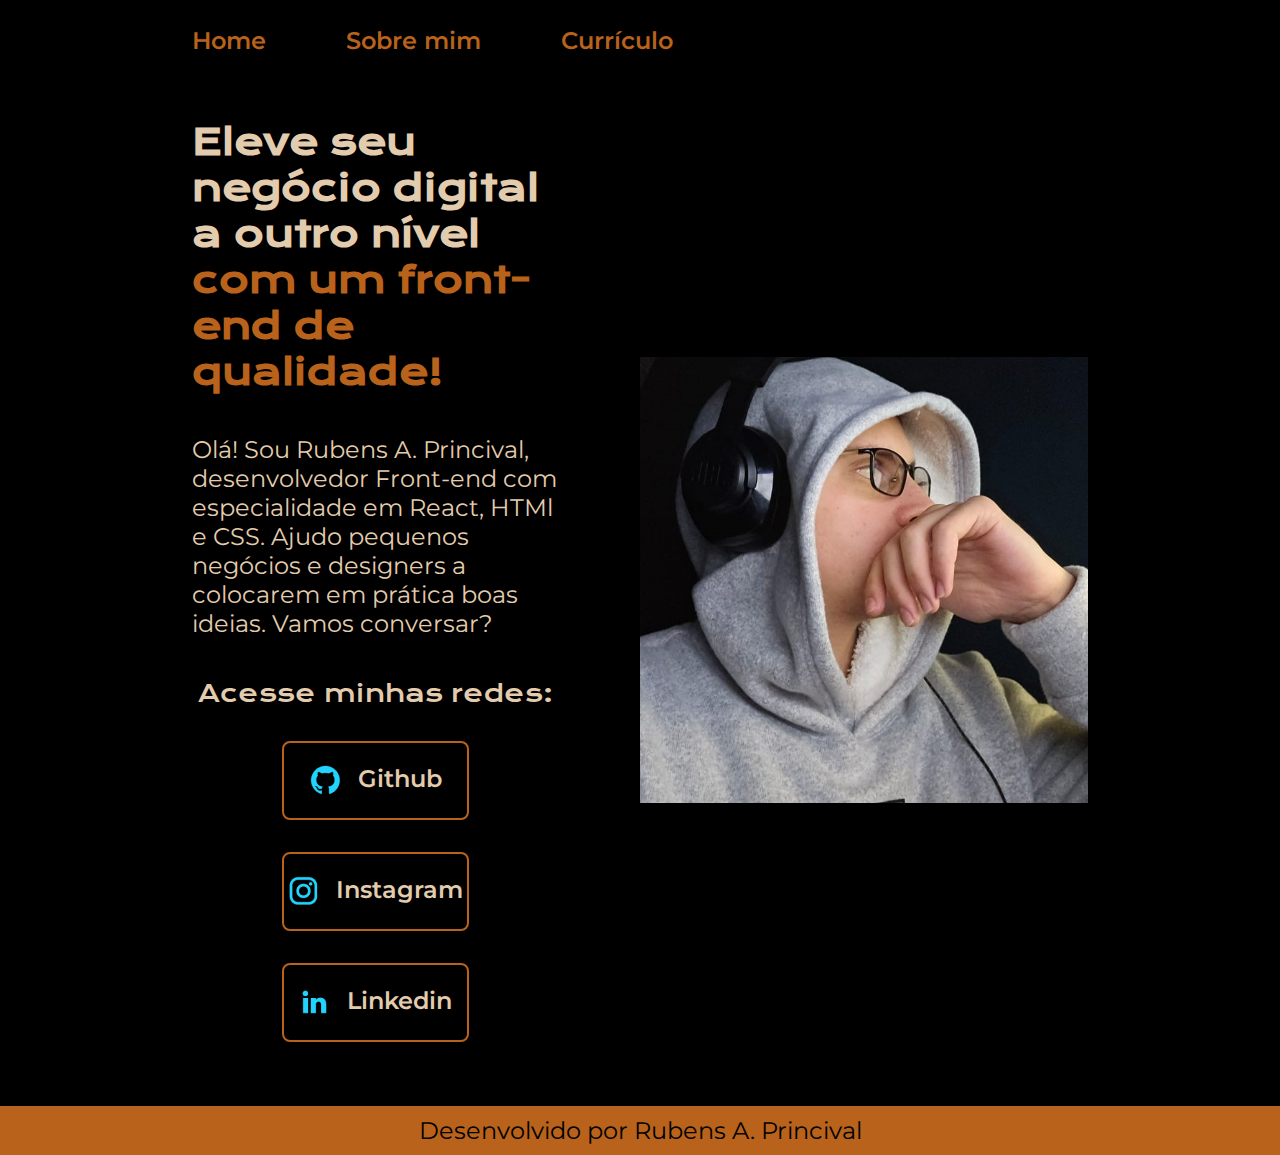
<file: index.html>
<!DOCTYPE html>
<html lang="pt-br">
<head>
    <meta charset="UTF-8">
    <meta name="viewport" content="width=device-width, initial-scale=1.0">
    <title>Portifólio</title>
    <link rel="stylesheet" href="./Styles/style.css">
</head>
<body>
    <header class="cabecalho">
        <nav class="cabecalho__menu">
            <a class="cabecalho__menu__link" href="index.html">Home</a>
            <a class="cabecalho__menu__link" href="about.html">Sobre mim</a>
            <a class="cabecalho__menu__link" href="curriculo.html">Currículo</a>
        </nav>
    </header>
    <main class="apresentacao">
        <section class="apresentacao__conteudo">
        <h1 class="apresentacao__conteudo__titulo">Eleve seu negócio digital a outro nível <strong class="titulodestaque">com um front-end de qualidade!</strong></h1>
        <p class="apresentacao__conteudo__texto">Olá! Sou Rubens A. Princival, desenvolvedor Front-end com especialidade em React, HTMl e CSS. Ajudo pequenos negócios e designers a colocarem em prática boas ideias. Vamos conversar?</p>
        <div class="apresentacao__links">
            <h2 class="apresetacao__link__subtitulo">Acesse minhas redes:</h2>
            <a class="apresentacao__links__navegacao" href="https://github.com/rubensprincival">
                <img src="./Assets-aula2-curso3-html-e-css-main/assets/github.png" > Github</a>
            
                <a class="apresentacao__links__navegacao" href="https://instagram.com/rubens_princival">
                <img src="./Assets-aula2-curso3-html-e-css-main/assets/instagram.png"> Instagram</a>

                <a class="apresentacao__links__navegacao" href="https://www.linkedin.com/in/rubens-alex-princival-b02637186/">
                <img src="./Assets-aula2-curso3-html-e-css-main/assets/linkedin.png" > Linkedin</a>
        </div>
    </section>
        <img class="apresentacao__imagem" src="./Assets-aula2-curso3-html-e-css-main/rubensprogramando.jpeg" alt="Foto Rubens programando">
    </main>
    <footer class="rodape">Desenvolvido por Rubens A. Princival</footer>
    
</body>
</html>
</file>
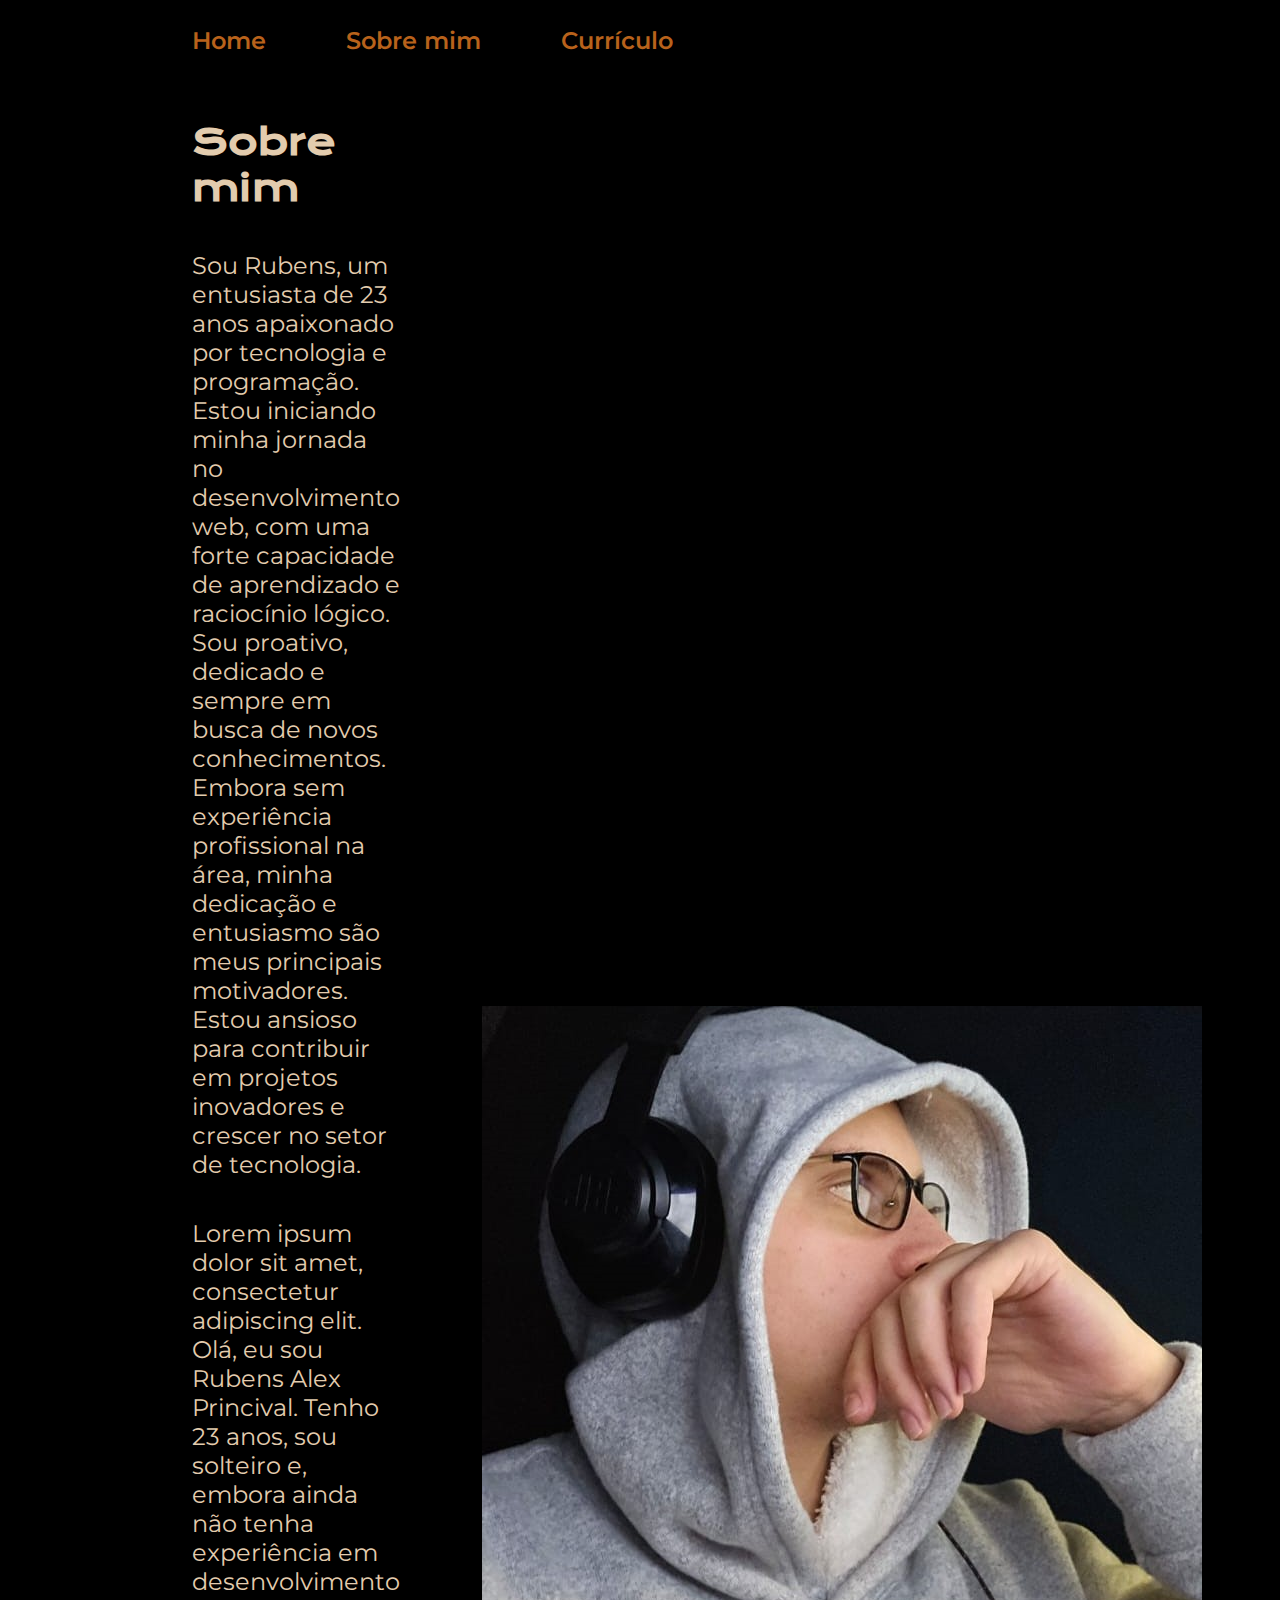
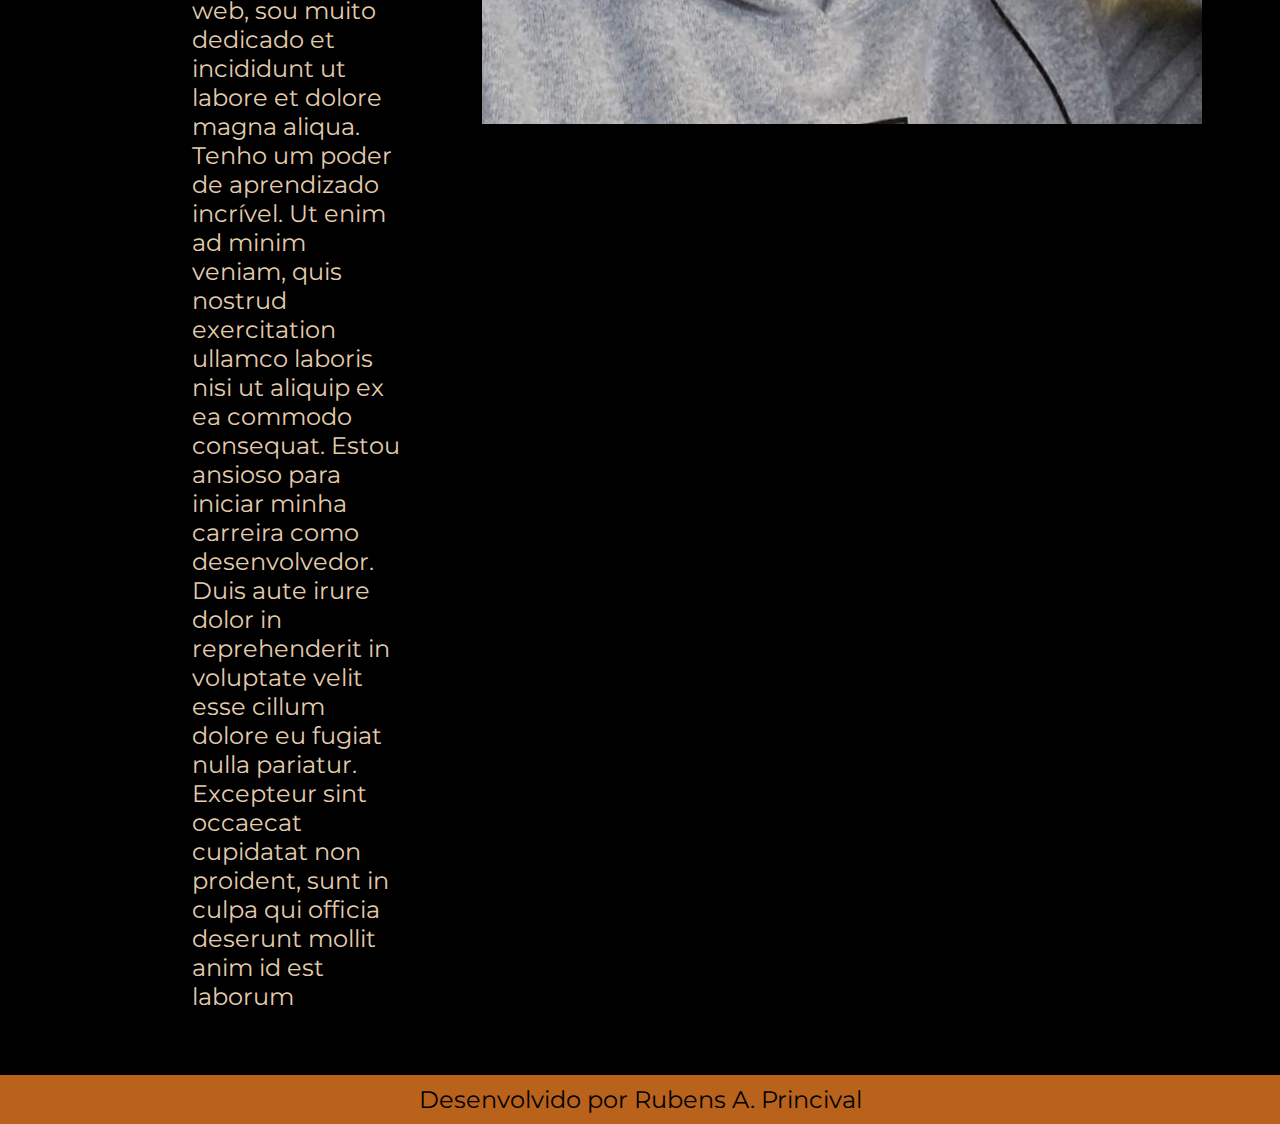
<file: about.html>
<!DOCTYPE html>
<html lang="pt-br">
<head>
    <meta charset="UTF-8">
    <meta name="viewport" content="width=device-width, initial-scale=1.0">
    <title>Sobre mim</title>
    <link rel="stylesheet" href="./Styles/style.css">
</head>
<body>
    <header class="cabecalho">
        <nav class="cabecalho__menu">
            <a class="cabecalho__menu__link" href="index.html">Home</a>
            <a class="cabecalho__menu__link" href="about.html">Sobre mim</a>
            <a class="cabecalho__menu__link" href="curriculo.html">Currículo</a>
        </nav>
    </header>

    <main class="apresentacao">
       <section class="apresentacao__conteudo">
            <h1 class="apresentacao__conteudo__titulo">Sobre mim</h1>
            <p class="apresentacao__conteudo__texto">Sou Rubens, um entusiasta de 23 anos apaixonado por tecnologia e programação. Estou iniciando minha jornada no desenvolvimento web, com uma forte capacidade de aprendizado e raciocínio lógico. Sou proativo, dedicado e sempre em busca de novos conhecimentos. Embora sem experiência profissional na área, minha dedicação e entusiasmo são meus principais motivadores. Estou ansioso para contribuir em projetos inovadores e crescer no setor de tecnologia.</p>
            <p class="apresentacao__conteudo__texto">Lorem ipsum dolor sit amet, consectetur adipiscing elit. Olá, eu sou Rubens Alex Princival. Tenho 23 anos, sou solteiro e, embora ainda não tenha experiência em desenvolvimento web, sou muito dedicado et incididunt ut labore et dolore magna aliqua. Tenho um poder de aprendizado incrível. Ut enim ad minim veniam, quis nostrud exercitation ullamco laboris nisi ut aliquip ex ea commodo consequat. Estou ansioso para iniciar minha carreira como desenvolvedor. Duis aute irure dolor in reprehenderit in voluptate velit esse cillum dolore eu fugiat nulla pariatur. Excepteur sint occaecat cupidatat non proident, sunt in culpa qui officia deserunt mollit anim id est laborum</p>
            
        </section>
       <img src="./Assets-aula2-curso3-html-e-css-main/rubensprogramando.jpeg" alt="Rubens A. Princival Programando">
    
    </main>

    <footer class="rodape">Desenvolvido por Rubens A. Princival</footer>
</body>
</html>
</file>
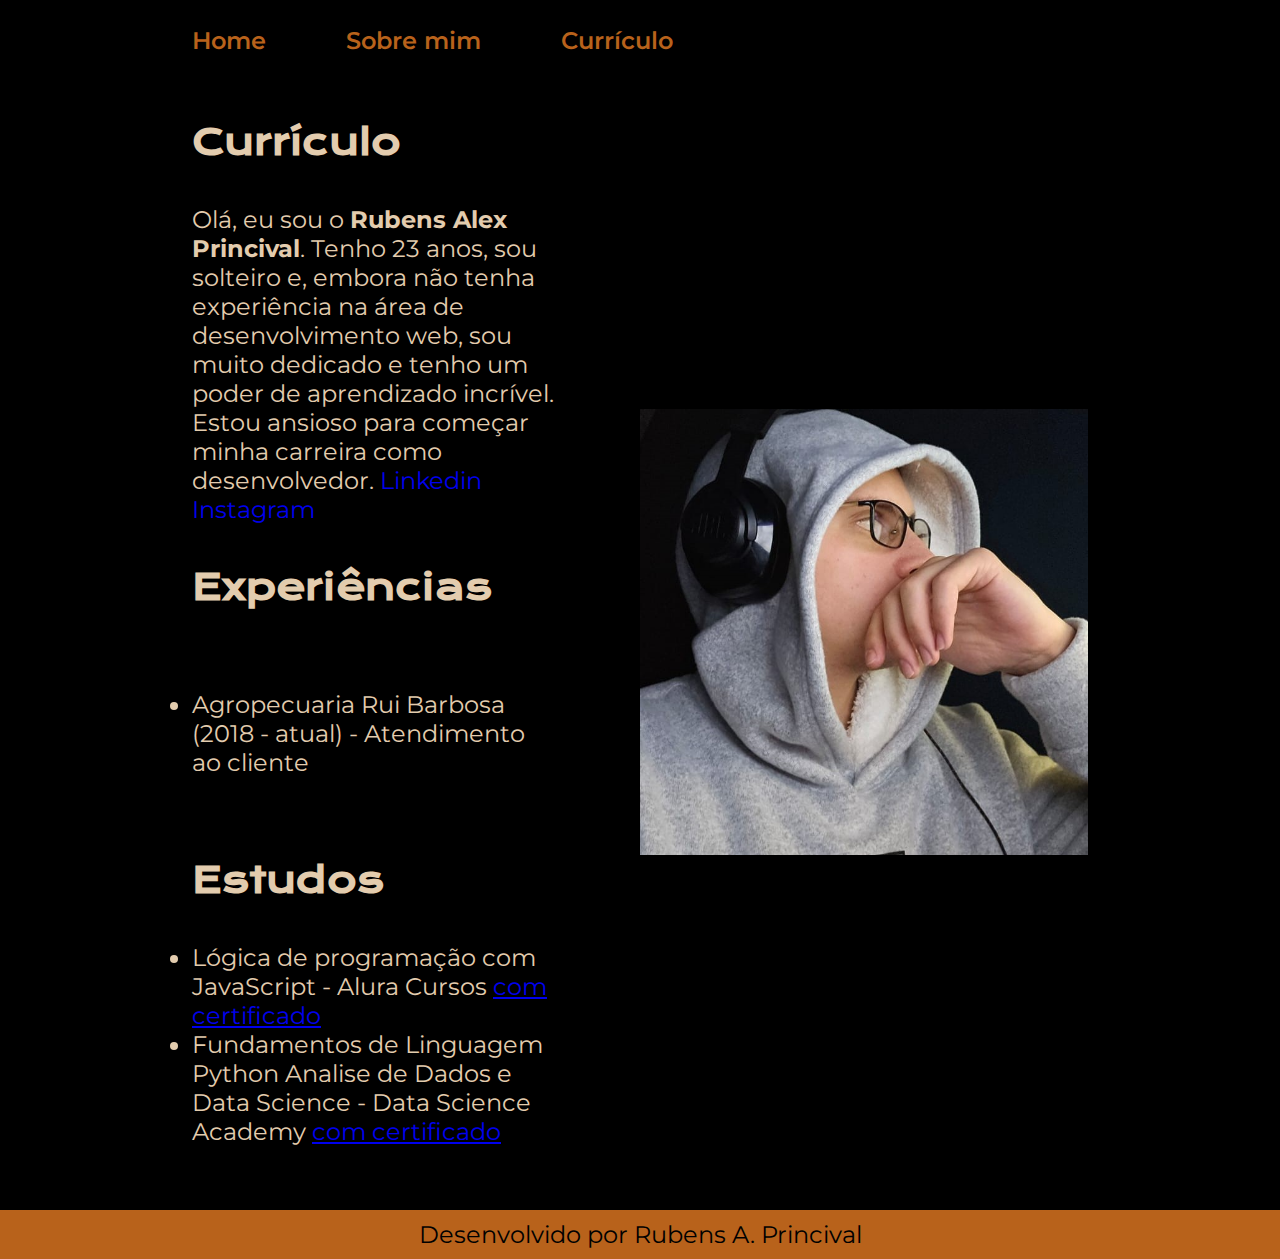
<file: curriculo.html>
<!DOCTYPE html>
<html lang="pt-br">
<head>
    <meta charset="UTF-8">
    <meta name="viewport" content="width=device-width, initial-scale=1.0">
    <title>Currículo</title>
    <link rel="stylesheet" href="./Styles/style.css">
</head>
<body>
    <header class="cabecalho">
        <nav class="cabecalho__menu">
            <a class="cabecalho__menu__link" href="index.html">Home</a>
            <a class="cabecalho__menu__link" href="about.html">Sobre mim</a>
            <a class="cabecalho__menu__link" href="curriculo.html">Currículo</a>
        </nav>
    </header>
    
    <main class="apresentacao">
        <section class="apresentacao__conteudo">
            <h1 class="apresentacao__conteudo__titulo">Currículo</h1>
            <p class="apresentacao__conteudo__texto">
                Olá, eu sou o <strong>Rubens Alex Princival</strong>. Tenho 23 anos, sou solteiro e, embora não tenha experiência na área de desenvolvimento web, sou muito dedicado e tenho um poder de aprendizado incrível. Estou ansioso para começar minha carreira como desenvolvedor.
                <a class="apresentacao__conteudo__texto" href="https://www.linkedin.com/in/rubens-alex-princival-b02637186/">Linkedin</a>
                <a class="apresentacao__conteudo__texto" href="https://www.instagram.com/rubens_princival?igsh=enVjbGNkbGJ5dGUz">Instagram</a>
            </p>
            <h2 class="apresentacao__conteudo__titulo">Experiências</h2>
            <p class="apresentacao__conteudo__texto">
            <ul class="apresentacao__conteudo__texto">
                <li> Agropecuaria Rui Barbosa (2018 - atual) - Atendimento ao cliente  </li>
            </ul>
            </p>
            <h2 class="apresentacao__conteudo__titulo">Estudos</h2>
            <div class="apresentacao__conteudo__texto">
            <ul class="apresentacao__conteudo__texto">
                <li class="apresentacao__conteudo__texto" >Lógica de programação com JavaScript - Alura Cursos <a href="https://cursos.alura.com.br/formalCertificate/7c858fb6-665e-4a0d-9280-7c762ce225e8">com certificado</a> </li>
                <li class="apresentacao__conteudo__texto" >Fundamentos de Linguagem Python Analise de Dados e Data Science - Data Science Academy  <a href="https://mycourse.app/UrPyneLksWsC7o916">com certificado</a></li>
            </ul>
            </div>    
        </section>
        <img class="apresentacao__imagem" src="./Assets-aula2-curso3-html-e-css-main/rubensprogramando.jpeg" alt="Foto da Rubens A. Princival programando">
    </main> 
    <footer class="rodape">Desenvolvido por Rubens A. Princival</footer>
</body>
</html>
</file>
<file: Styles/style.css>
@import url('https://fonts.googleapis.com/css2?family=Krona+One&display=swap');
@import url('https://fonts.googleapis.com/css2?family=Krona+One&family=Montserrat:ital,wght@0,100..900;1,100..900&display=swap');

:root{
    --cor-primaria: #000000;
    --cor-secundaria: #E3CCAE;
    --terciaria: #B8621B;
    --cor-hover: #262A56;

    --fonte-primaria: "Krona One", sans-serif;
    --fonte-secundaria: 'Montserrat', sans-serif; 
}


* {
    margin: 0;
    padding: 0;
}
body {
    box-sizing: border-box;
    background-color: var(--cor-primaria);
    color:var(--cor-secundaria);

}
.cabecalho{
    padding: 2% 0% 0% 15%;
}
.cabecalho__menu{
    display:flex;
    gap:80px;
}
.cabecalho__menu__link{
    font-family: var(--fonte-secundaria);
    font-size: 1.5rem;
    font-weight: 600;
    color: var(--terciaria);
    text-decoration: none;
}

.apresentacao{
    padding: 5% 15%;
    display: flex;
    gap: 82px;
    align-items: center;
    justify-content: space-between;    
}
.apresentacao__conteudo {
    width: 50%;
    display: flex;
    flex-direction: column;
    gap: 40px;   
}
.apresentacao__conteudo__titulo {
    font-size: 2.25rem;
    font-family: var(--fonte-primaria);
}
.titulodestaque{
    color: var(--terciaria);}
.apresentacao__conteudo__texto {
    font-size: 1.5rem ;
    font-family: var(--fonte-secundaria);
    font-weight: 400;
    text-decoration: none;
}
.apresentacao__links {
    display: flex;
    flex-direction: column;
    justify-content: space-between;
    align-items: center;
    gap: 32px;
}
.apresetacao__link__subtitulo{
    font-family: var(--fonte-primaria);
    font-weight: 400;
    font-size: 1.5rem;
}
.apresentacao__links__navegacao{
    display: flex;
    justify-content: center;
    gap: 16px;
    border: 2px solid var(--terciaria);
    width: 50%;
    text-align: center;
    border-radius: 8px;
    font-size: 1.5rem;
    padding: 21.5px 0;
    text-decoration: none;
    color:var(--cor-secundaria);
    font-family: var(--fonte-secundaria);
    font-weight: 600;

}
.apresentacao__links__link:hover{
    background-color: var(--cor-hover);
}
.apresentacao__imagem{
    width: 50%;
}
.rodape{
    color: var(--cor-primaria);
    background-color: var(--terciaria);
    padding:10px;
    text-align: center;
    font-family: var(--fonte-secundaria);
    font-size: 1.5rem;
    font-weight: 400;
}
.curriculo{
    padding: 5% 15%;
    font-family: var(--fonte-primaria);
    font-size: 1.9rem;
    font-weight: 400;
}
.curriculo__conteudo{
    padding: 0% 0% 0% 15%;
    font-family: var(--fonte-secundaria);
    font-size: 1.25rem;
    font-weight: 400;
}
@media(max-width: 1200px) {
    .cabecalho{
        padding: 10%;
    }
    .apresentacao__conteudo{
        width: auto;
    }
    .cabecalho__menu{
        justify-content: center;
    }
    .apresentacao{
        flex-direction: column-reverse;
        padding: 5%;
    };
    
}
</file>
